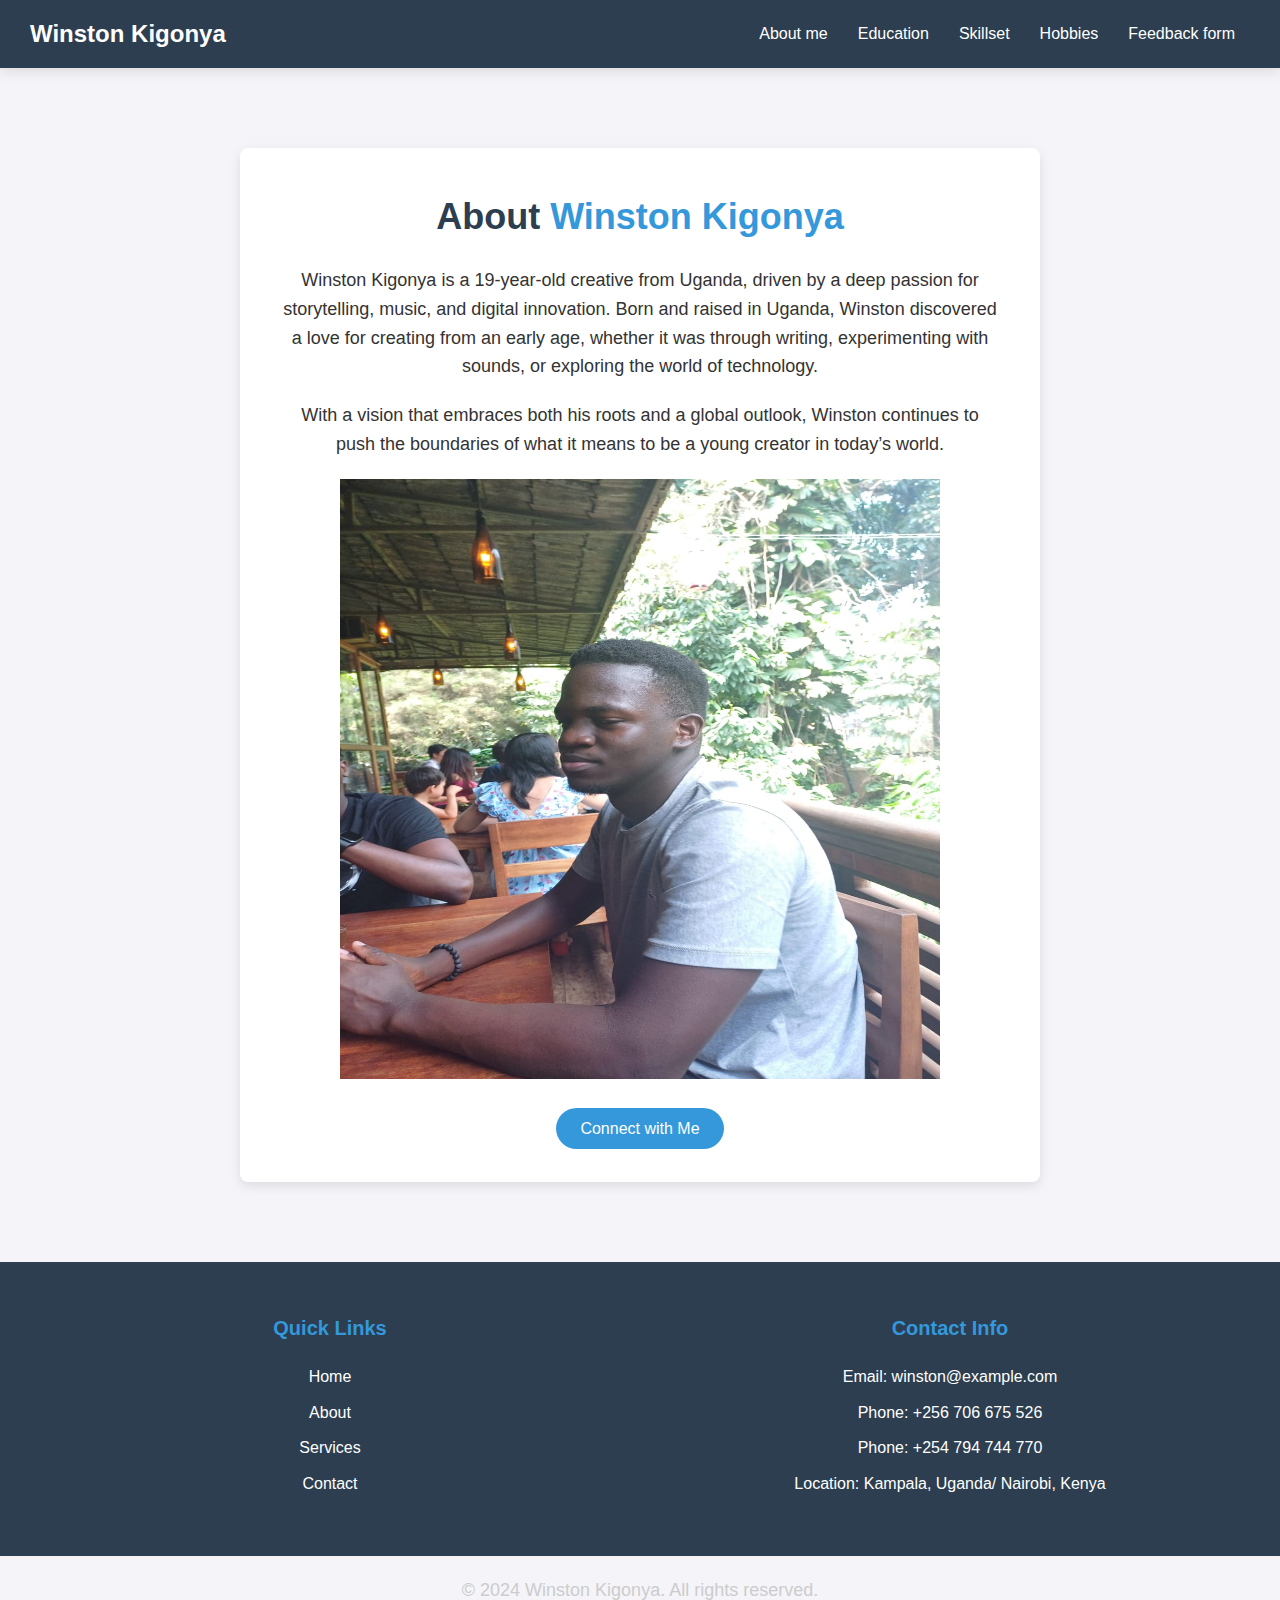
<file: About me.html>
<!DOCTYPE html>
<html lang="en">
  <head>
    <meta charset="UTF-8" />
    <meta name="viewport" content="width=device-width, initial-scale=1.0" />
    <meta http-equiv="X-UA-Compatible" content="ie=edge" />
    <title>About Winston Kigonya</title>
    <style>
      /* Reset default browser styles */
      * {
        margin: 0;
        padding: 0;
        box-sizing: border-box;
      }
    

      body {
        font-family: "Arial", sans-serif;
        background-color: #f4f4f9;
        color: #333;
        line-height: 1.6;
        padding: 0;
      }

      /* Navigation Bar Styling */
      nav {
        background-color: #2c3e50;
        color: #fff;
        padding: 15px 30px;
        display: flex;
        justify-content: space-between;
        align-items: center;
        box-shadow: 0 4px 12px rgba(0, 0, 0, 0.1);
        position: sticky;
      }

      nav .logo {
        font-size: 24px;
        font-weight: bold;
      }

      nav ul {
        list-style: none;
        display: flex;
      }

      nav ul li {
        margin: 0 15px;
      }

      nav ul li a {
        color: #fff;
        text-decoration: none;
        font-size: 16px;
        transition: color 0.3s ease;
      }

      nav ul li a:hover {
        color: #3498db;
      }

      /* About Section Styling */
      .about-container {
        background-color: #fff;
        border-radius: 8px;
        box-shadow: 0 4px 12px rgba(0, 0, 0, 0.1);
        max-width: 800px;
        margin: 80px auto;
        padding: 40px;
        text-align: center;
        transition: transform 0.3s ease;
      }

      .about-container:hover {
        transform: scale(1.03);
      }

      h1 {
        font-size: 36px;
        margin-bottom: 20px;
        color: #2c3e50;
      }

      p {
        font-size: 18px;
        margin-bottom: 20px;
      }

      .highlight {
        color: #3498db;
      }

      /* Button styling */
      .button-container {
        margin-top: 30px;
      }

      .button {
        text-decoration: none;
        background-color: #3498db;
        color: #fff;
        padding: 12px 24px;
        border-radius: 25px;
        font-size: 16px;
        transition: background-color 0.3s ease;
      }

      .button:hover {
        background-color: #2980b9;
      }

       /* Footer Style */
       footer {
            background-color: #2c3e50;
            color: #fff;
            padding: 40px 20px;
            display: flex;
            justify-content: space-between;
            flex-wrap: wrap;
            text-align: center;
        }

        .footer-section {
            flex: 1;
            padding: 10px;
            min-width: 250px;
        }

        .footer-section h4 {
            font-size: 20px;
            margin-bottom: 20px;
            color: #3498db;
        }

        .footer-section ul {
            list-style: none;
            padding: 0;
        }

        .footer-section ul li {
            margin-bottom: 10px;
        }

        .footer-section ul li a {
            color: #fff;
            text-decoration: none;
            transition: color 0.3s ease;
        }

        .footer-section ul li a:hover {
            color: #3498db;
        }

       
        .footer-bottom {
            text-align: center;
            margin-top: 20px;
            color: #ccc;
        }

        /* Responsive Design */
        @media (max-width: 768px) {
            footer {
                flex-direction: column;
            }

            .footer-section {
                margin-bottom: 30px;
            }
        }


      /* Responsive design for smaller screens */
      @media (max-width: 768px) {
        nav ul {
          display: block;
          text-align: center;
        }

        nav ul li {
          margin: 10px 0;
        }

        h1 {
          font-size: 28px;
        }

        p {
          font-size: 16px;
        }
      }
    </style>
  </head>
  <body>
    <!-- Navigation Bar -->
    <nav>
      <div class="logo">Winston Kigonya</div>
      <ul>
        <li><a href="About me.html">About me</a></li>
        <li><a href="education.html">Education</a></li>
        <li><a href="skillset.html">Skillset</a></li>
        <li><a href="Like watching.html">Hobbies</a></li>
        <li><a href="form2.html">Feedback form</a></li>
      </ul>
    </nav>

    <!-- About Section -->
    <div class="about-container">
      <h1>About <span class="highlight">Winston Kigonya</span></h1>
      <p>
        Winston Kigonya is a 19-year-old creative from Uganda, driven by a deep
        passion for storytelling, music, and digital innovation. Born and raised
        in Uganda, Winston discovered a love for creating from an early age,
        whether it was through writing, experimenting with sounds, or exploring
        the world of technology.
      </p>
      <p>
        With a vision that embraces both his roots and a global outlook, Winston
        continues to push the boundaries of what it means to be a young creator
        in today’s world.
      </p>
      <img src="images/WhatsApp Image 2024-09-11 at 10.16.38_cddfa6f8.jpg" alt="ME" width="600" height="600">
      <div class="button-container">
        <a href="https://linkedin.com/in/winston-kigonya-585933262" class="button">Connect with Me</a>
      </div>
    </div>
    <!-- Footer Section -->
    <footer>
      <!-- Quick Links -->
      <div class="footer-section">
          <h4>Quick Links</h4>
          <ul>
              <li><a href="#">Home</a></li>
              <li><a href="#">About</a></li>
              <li><a href="#">Services</a></li>
              <li><a href="#">Contact</a></li>
          </ul>
      </div>
      <!-- Contact Info -->
      <div class="footer-section">
          <h4>Contact Info</h4>
          <ul>
              <li>Email: winston@example.com</li>
              <li>Phone: +256 706 675 526</li>
              <li>Phone: +254 794 744 770</li>
              <li>Location: Kampala, Uganda/ Nairobi, Kenya</li>
          </ul>
      </div>
  </footer>

  <!-- Footer Bottom -->
  <div class="footer-bottom">
      <p>&copy; 2024 Winston Kigonya. All rights reserved.</p>
  </div>
  </body>
</html>
</file>
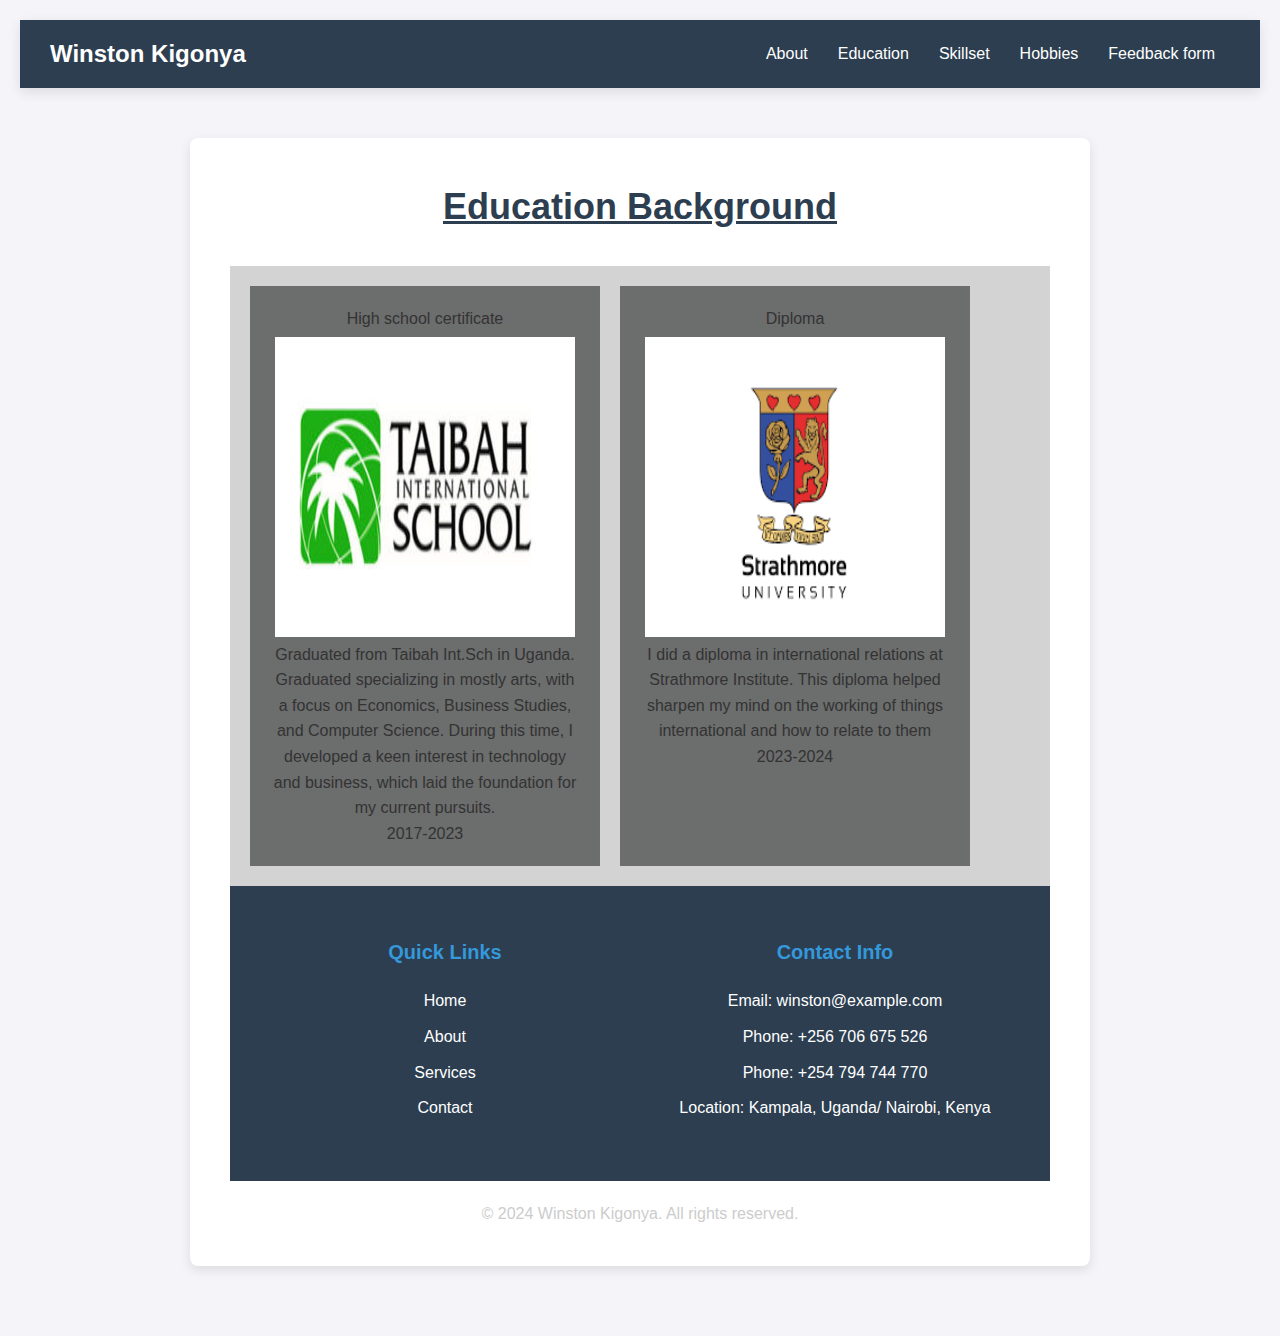
<file: education.html>
<!DOCTYPE html>
<html lang="en">
  <head>
    <meta charset="UTF-8" />
    <meta name="viewport" content="width=device-width, initial-scale=1.0" />
    <meta http-equiv="X-UA-Compatible" content="ie=edge" />
    <title>Education Background | Winston Kigonya</title>
    <style>

      
           /* Reset default styles */
           * {
             margin: 0;
             padding: 0;
             box-sizing: border-box;
           }

           body {
             font-family: "Arial", sans-serif;
             background-color: #f4f4f9;
             color: #333;
             line-height: 1.6;
             padding: 20px;
           }

           /* Navbar styling */
           nav {
             background-color: #2c3e50;
             color: #fff;
             padding: 15px 30px;
             display: flex;
             justify-content: space-between;
             align-items: center;
             box-shadow: 0 4px 12px rgba(0, 0, 0, 0.1);
           }

           nav .logo {
             font-size: 24px;
             font-weight: bold;
           }

           nav ul {
             list-style: none;
             display: flex;
           }

           nav ul li {
             margin: 0 15px;
           }

           nav ul li a {
             color: #fff;
             text-decoration: none;
             font-size: 16px;
             transition: color 0.3s ease;
           }

           nav ul li a:hover {
             color: #3498db;
           }

           /* Education section styling */
           .education-container {
             background-color: #fff;
             border-radius: 8px;
             box-shadow: 0 4px 12px rgba(0, 0, 0, 0.1);
             max-width: 900px;
             margin: 50px auto;
             padding: 40px;
             text-align: left;
           }
           .grid-container {
      display: grid;
      grid-template-columns: repeat(4, 1fr);
      gap: 20px;
      background-color: lightgray;
      padding: 20px;
      }
      .grid-item {
      background-color: rgb(108, 109, 109);
      padding: 20px;
      text-align: center;}
           h1 {
             font-size: 36px;
             margin-bottom: 30px;
             color: #2c3e50;
             text-align: center;
           }
           .education-item {
            margin-bottom: 30px;
        }

        .education-item h2 {
            font-size: 24px;
            color: #3498db;
        }

        .education-item h3 {
            font-size: 20px;
            color: #2c3e50;
        }

        .education-item p {
            font-size: 16px;
            margin-top: 5px;
            color: #555;
        }
           .img{
             float: left;
             margin: 5px;
           }

           /* Footer Style */
       footer {
            background-color: #2c3e50;
            color: #fff;
            padding: 40px 20px;
            display: flex;
            justify-content: space-between;
            flex-wrap: wrap;
            text-align: center;
        }

        .footer-section {
            flex: 1;
            padding: 10px;
            min-width: 250px;
        }

        .footer-section h4 {
            font-size: 20px;
            margin-bottom: 20px;
            color: #3498db;
        }

        .footer-section ul {
            list-style: none;
            padding: 0;
        }

        .footer-section ul li {
            margin-bottom: 10px;
        }

        .footer-section ul li a {
            color: #fff;
            text-decoration: none;
            transition: color 0.3s ease;
        }

        .footer-section ul li a:hover {
            color: #3498db;
        }

       
        .footer-bottom {
            text-align: center;
            margin-top: 20px;
            color: #ccc;
        }

        /* Responsive Design */
        @media (max-width: 768px) {
            footer {
                flex-direction: column;
            }

            .footer-section {
                margin-bottom: 30px;
            }
        }

           /* Responsive design for smaller screens */
           @media (max-width: 768px) {
             h1 {
               font-size: 28px;
             }

             .education-item h2 {
               font-size: 20px;
             }

             .education-item h3 {
               font-size: 18px;
             }

             .education-item p {
               font-size: 14px;
             }
           }

            
    </style>
  </head>
  <body>
    <!-- Navigation Bar -->
    <nav>
      <div class="logo">Winston Kigonya</div>
      <ul>
        <li><a href="About me.html">About</a></li>
        <li><a href="education.html">Education</a></li>
        <li><a href="skillset.html">Skillset</a></li>
        <li><a href="Like watching.html">Hobbies</a></li>
        <li><a href="form2.html">Feedback form</a></li>
      </ul>
    </nav>

    <!-- Education Background Section -->
    <div class="education-container">
      <h1 style="text-align: center;"><u><b>Education Background</b></u></h1>
      <div class="grid-container">
        <div class="grid-item">
          High school certificate
          <img
            class="img"
            style="float: right"
            src="images/Taibah-International-School-logo-300x155.jpg"
            alt="Taibah"
            width="300"
            height="300"
          />
          <p>
            Graduated from Taibah Int.Sch in Uganda. Graduated specializing in
            mostly arts, with a focus on Economics, Business Studies, and
            Computer Science. During this time, I developed a keen interest in
            technology and business, which laid the foundation for my current
            pursuits.
          </p>
          <p>2017-2023</p>
        </div>

        <div class="grid-item">
          Diploma
          <img
            class="img"
            style="float: right"
            src="images/download.png"
            alt="Strathmore"
            width="300"
            height="300"
          />
          <p>
            I did a diploma in international relations at Strathmore Institute.
            This diploma helped sharpen my mind on the working of things
            international and how to relate to them
          </p>
          <p>2023-2024</p>
        </div>
      </div>
    </body>
      <footer>
        <!-- Quick Links -->
        <div class="footer-section">
            <h4>Quick Links</h4>
            <ul>
                <li><a href="#">Home</a></li>
                <li><a href="#">About</a></li>
                <li><a href="#">Services</a></li>
                <li><a href="#">Contact</a></li>
            </ul>
        </div>
        <!-- Contact Info -->
        <div class="footer-section">
            <h4>Contact Info</h4>
            <ul>
                <li>Email: winston@example.com</li>
                <li>Phone: +256 706 675 526</li>
                <li>Phone: +254 794 744 770</li>
                <li>Location: Kampala, Uganda/ Nairobi, Kenya</li>
            </ul>
        </div>
    </footer>
  
    <!-- Footer Bottom -->
    <div class="footer-bottom">
        <p>&copy; 2024 Winston Kigonya. All rights reserved.</p>
    </div>
</html>
</file>
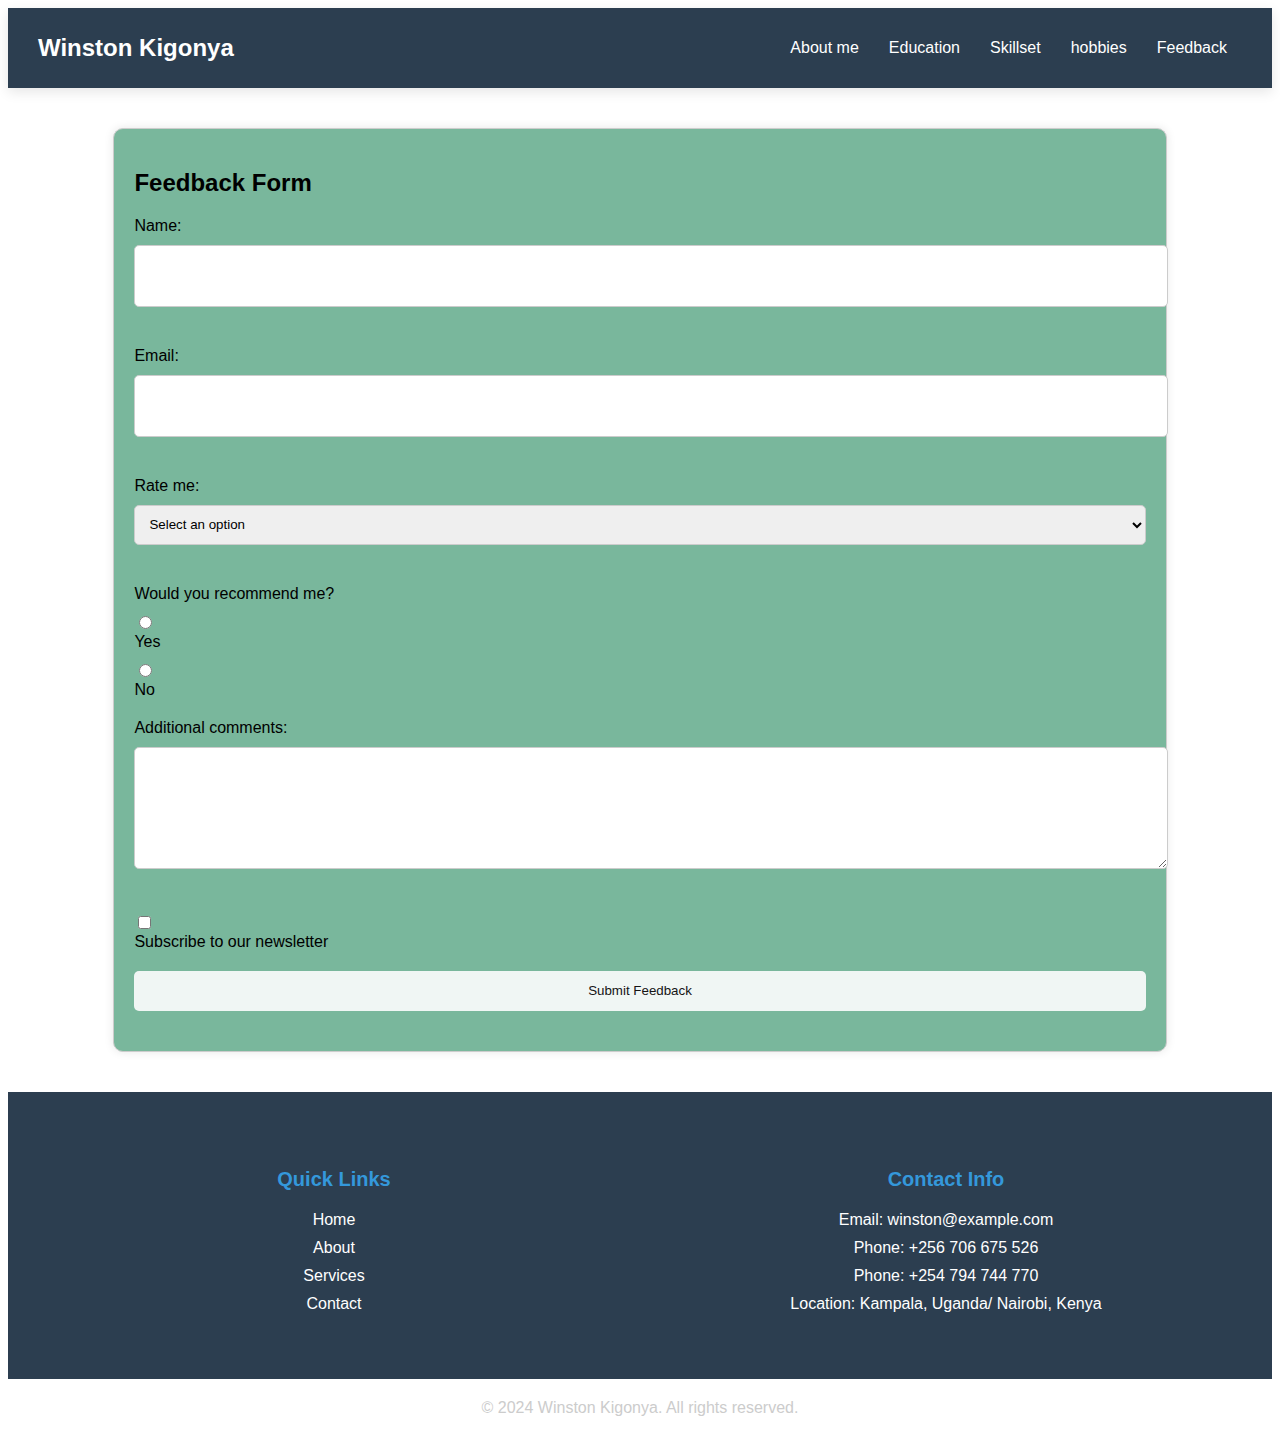
<file: form2.html>
<!DOCTYPE html>
<html>
<head>
	<title>Feedback Form</title>
	<style>
		/* Add some basic styling to make the form look better */
		body {
			font-family: Arial, sans-serif;
		}
		.form-container{
			background-color:#79b79c;
		}
		.form-container {
			width: 80%;
			margin: 40px auto;
			padding: 20px;

			border: 1px solid #ccc;
			border-radius: 10px;
			box-shadow: 0 0 10px rgba(0, 0, 0, 0.1);
		}
		
		.form-group {
			margin-bottom: 20px;
		}
		
		.form-group label {
			display: block;
			margin-bottom: 10px;
		}
		
		.form-group input[type="text"], .form-group input[type="email"] {
			width: 100%;
			height: 40px;
			margin-bottom: 20px;
			padding: 10px;
			border: 1px solid #ccc;
			border-radius: 5px;
		}
		
		.form-group select {
			width: 100%;
			height: 40px;
			margin-bottom: 20px;
			padding: 10px;
			border: 1px solid #ccc;
			border-radius: 5px;
		}
		
		.form-group textarea {
			width: 100%;
			height: 100px;
			margin-bottom: 20px;
			padding: 10px;
			border: 1px solid #ccc;
			border-radius: 5px;
		}
		
		.form-group input[type="radio"] {
			margin-right: 10px;
		}
		
		.form-group input[type="checkbox"] {
			margin-right: 10px;
		}
		
		.form-group input[type="submit"] {
			width: 100%;
			height: 40px;
			background-color: #f0f6f4;
			color: #151414;
			padding: 10px;
			border: none;
			border-radius: 5px;
			cursor: pointer;
		}
		
		.form-group input[type="submit"]:hover {
			background-color: #1955ae;
		}
		nav {
             background-color: #2c3e50;
             color: #fff;
             padding: 15px 30px;
             display: flex;
             justify-content: space-between;
             align-items: center;
             box-shadow: 0 4px 12px rgba(0, 0, 0, 0.1);
           }

           nav .logo {
             font-size: 24px;
             font-weight: bold;
           }

           nav ul {
             list-style: none;
             display: flex;
           }

           nav ul li {
             margin: 0 15px;
           }

           nav ul li a {
             color: #fff;
             text-decoration: none;
             font-size: 16px;
             transition: color 0.3s ease;
           }

           nav ul li a:hover {
             color: #3498db;
           }

		    /* Footer Style */
			footer {
            background-color: #2c3e50;
            color: #fff;
            padding: 40px 20px;
            display: flex;
            justify-content: space-between;
            flex-wrap: wrap;
            text-align: center;
        }

        .footer-section {
            flex: 1;
            padding: 10px;
            min-width: 250px;
        }

        .footer-section h4 {
            font-size: 20px;
            margin-bottom: 20px;
            color: #3498db;
        }

        .footer-section ul {
            list-style: none;
            padding: 0;
        }

        .footer-section ul li {
            margin-bottom: 10px;
        }

        .footer-section ul li a {
            color: #fff;
            text-decoration: none;
            transition: color 0.3s ease;
        }

        .footer-section ul li a:hover {
            color: #3498db;
        }

       
        .footer-bottom {
            text-align: center;
            margin-top: 20px;
            color: #ccc;
        }
	</style>
</head>
<body>
	 <!-- Navigation Bar -->
	 <nav>
        <div class="logo">Winston Kigonya</div>
        <ul>
            <li><a href="About me.html">About me</a></li>
            <li><a href="education.html">Education</a></li>
            <li><a href="skillset.html">Skillset</a></li>
            <li><a href="Like watching.html">hobbies</a></li>
            <li><a href="form2.html">Feedback</a></li>
        </ul>
    </nav> 
	<div class="form-container">
		<h2>Feedback Form</h2>
		<form>
			<div class="form-group">
				<!--input of the name-->
				<label for="name">Name:</label>
				<input type="text" id="name" name="name" required>
			</div>
			<div class="form-group">
				<!--input of the email-->
				<label for="email">Email:</label>
				<input type="email" id="email" name="email" required>
			</div>
			<div class="form-group">
				<!--input of the drop down options-->
				<label for="experience">Rate me:</label>
				<select id="experience" name="experience" required>
					<option value="">Select an option</option>
					<option value="Excellent">Excellent</option>
					<option value="Good">Good</option>
					<option value="Average">Average</option>
					<option value="Poor">Poor</option>
				</select>
			</div>
			<div class="form-group">
				<!--check yes/no -->
				<label>Would you recommend me?</label>
				<input type="radio" id="recommend-yes" name="recommend" value="Yes">
				<label for="recommend-yes">Yes</label>
				<input type="radio" id="recommend-no" name="recommend" value="No">
				<label for="recommend-no">No</label>
			</div>
			<div class="form-group">
				<!--text area for additional comment-->
				<label for="comments">Additional comments:</label>
				<textarea id="comments" name="comments"></textarea>
			</div>
			<div class="form-group">
				<!--checkbox area-->
				<input type="checkbox" id="newsletter" name="newsletter">
				<label for="newsletter">Subscribe to our newsletter</label>
			</div>
			<div class="form-group">
				<!--submit button-->
				<input type="submit" value="Submit Feedback">
			</div>
		</form>
	</div>
	<footer>
		<!-- Quick Links -->
		<div class="footer-section">
			<h4>Quick Links</h4>
			<ul>
				<li><a href="#">Home</a></li>
				<li><a href="#">About</a></li>
				<li><a href="#">Services</a></li>
				<li><a href="#">Contact</a></li>
			</ul>
		</div>
		<!-- Contact Info -->
		<div class="footer-section">
			<h4>Contact Info</h4>
			<ul>
				<li>Email: winston@example.com</li>
				<li>Phone: +256 706 675 526</li>
				<li>Phone: +254 794 744 770</li>
				<li>Location: Kampala, Uganda/ Nairobi, Kenya</li>
			</ul>
		</div>
	</footer>
  
	<!-- Footer Bottom -->
	<div class="footer-bottom">
		<p>&copy; 2024 Winston Kigonya. All rights reserved.</p>
	</div>
</body>
</html>
</file>
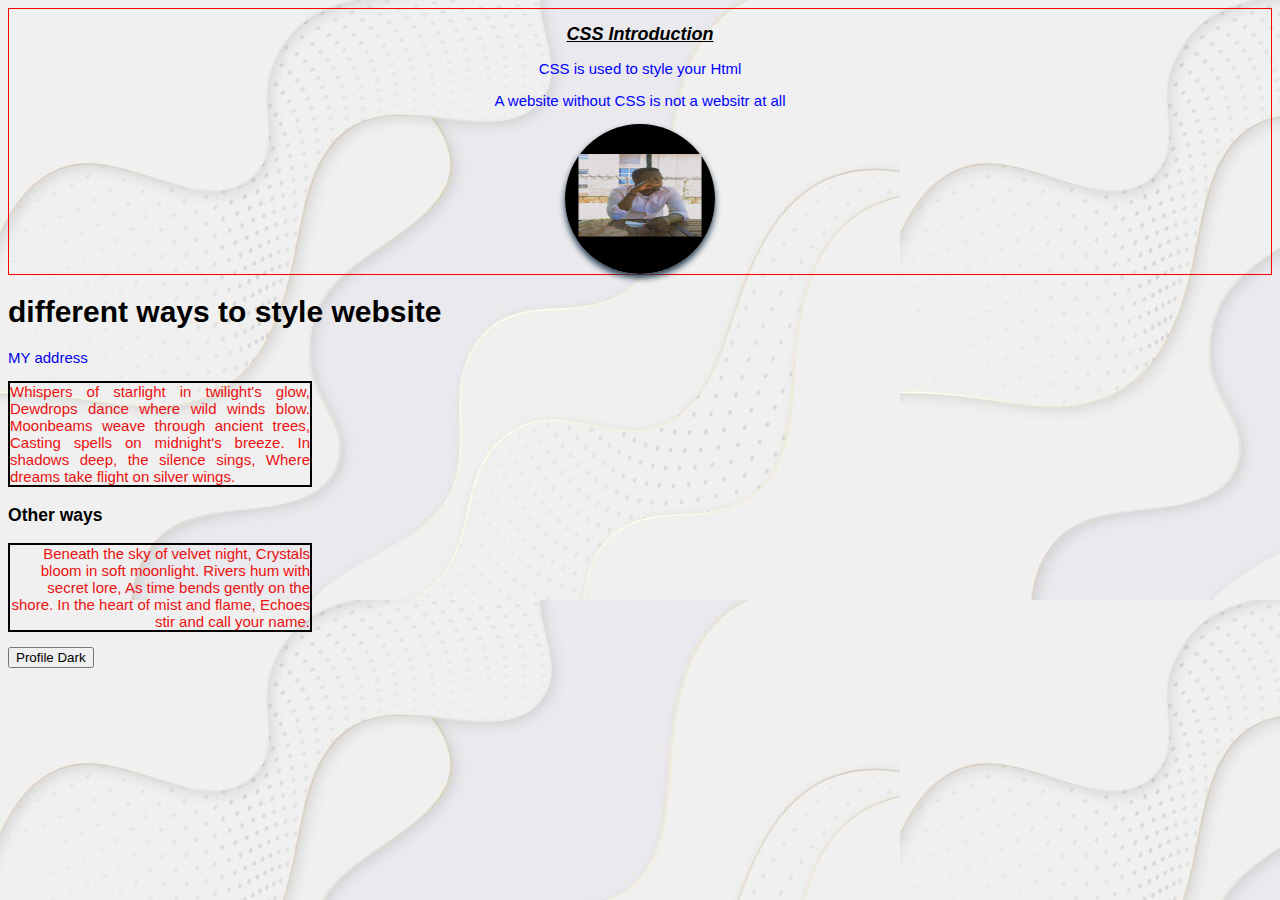
<file: samplecss.html>
<!DOCTYPE html>
<html lang="en">
  <head>
    <meta charset="UTF-8" />
    <meta name="viewport" content="width=device-width, initial-scale=1.0" />
    <link rel="stylesheet" href="sample.css" />
    <title>Document</title>
    <link
      href="https://fonts.googleapis.com/css2?family=Protest+Guerrilla&display=swap"
      rel="stylesheet"
      href="https://cdn.jsdelivr.net/npm/bootstrap@5.3.3/dist/css/bootstrap.min.css"
      rel="stylesheet"
      integrity="sha384-QWTKZyjpPEjISv5WaRU9OFeRpok6YctnYmDr5pNlyT2bRjXh0JMhjY6hW+ALEwIH"
      crossorigin="anonymous"/>
  </head>
  <style>
    p {
      color: blue;
      font-family: "Franklin Gothic Medium", "Arial Narrow", Arial, sans-serif;
      text-align: center;
    }
  </style>
  <body>
    <div>
      <h2 style="font-style: italic; text-align: center">
        <u>CSS Introduction</u>
      </h2>
      <p>CSS is used to style your Html</p>
      <p>A website without CSS is not a websitr at all</p>
      <img
        class="image"
        src="images/WhatsApp Image 2024-09-03 at 12.52.06_006f9510.jpg"
        alt="me"
      />
    </div>
    <section>
      <h1>different ways to style website</h1>
      <a href="https://qwetu.co.ke/ "> MY address</a>
      <p class="p1">
        Whispers of starlight in twilight's glow, Dewdrops dance where wild
        winds blow. Moonbeams weave through ancient trees, Casting spells on
        midnight's breeze. In shadows deep, the silence sings, Where dreams take
        flight on silver wings.
      </p>
    </section>
    <h3>Other ways</h3>
    <p class="p2">
      Beneath the sky of velvet night, Crystals bloom in soft moonlight. Rivers
      hum with secret lore, As time bends gently on the shore. In the heart of
      mist and flame, Echoes stir and call your name.
    </p>
    <button type="button" class="btn btn-primary position-relative">
        Profile
        <span class="position-absolute top-0 start-100 translate-middle p-2 bg-danger border border-light rounded-circle">
          <span class="badge text-bg-dark">Dark</span>
        </span>
      </button>
  </body>
</html>
</file>
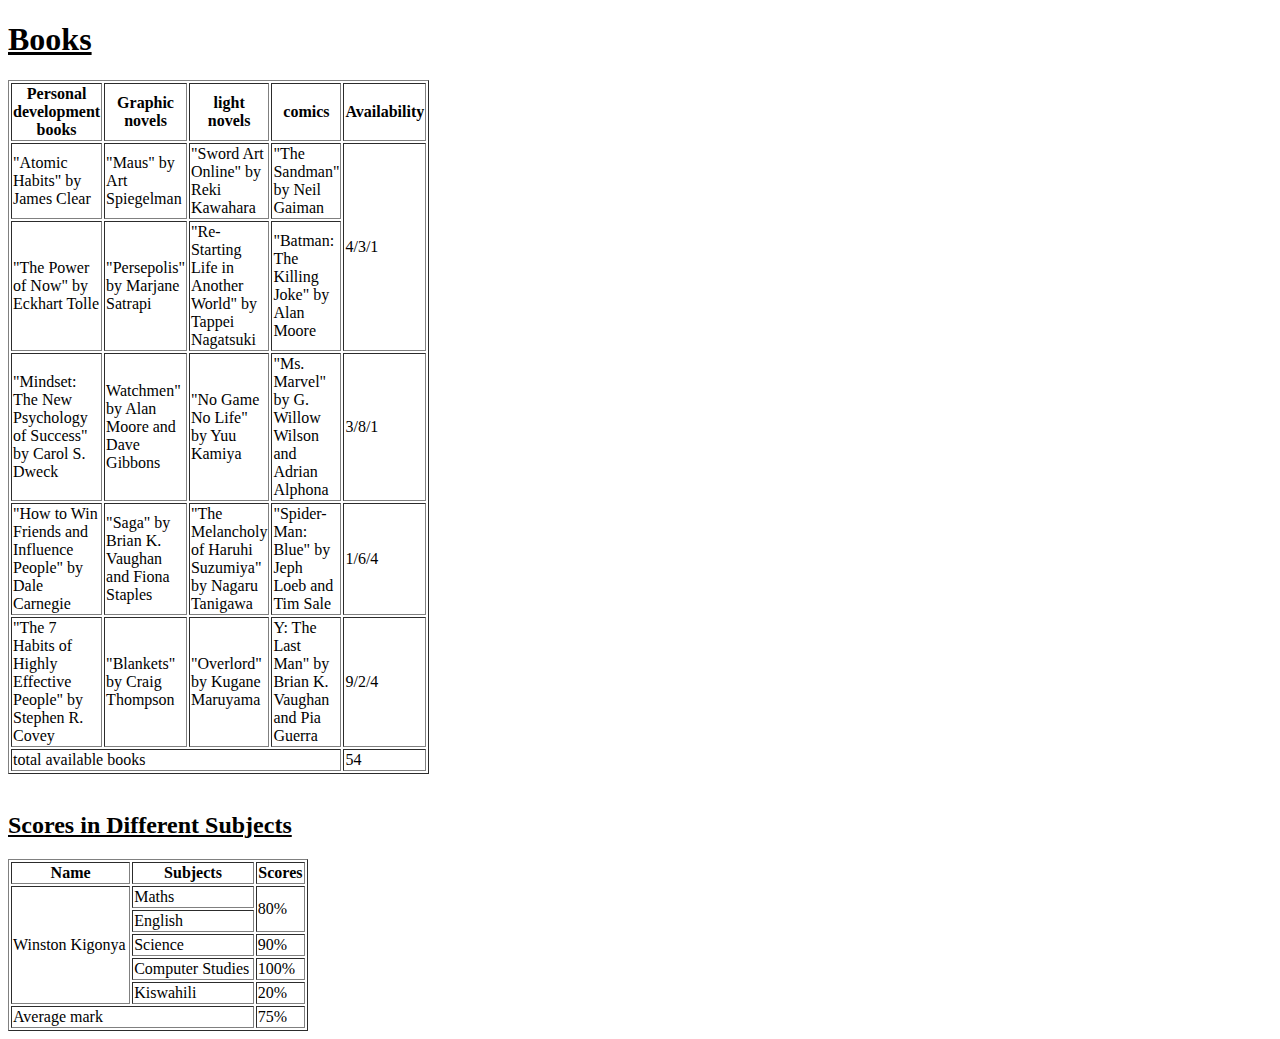
<file: table2.html>
<!DOCTYPE html>
<html lang="en">
<head>
    <meta charset="UTF-8">
    <meta name="viewport" content="width=device-width, initial-scale=1.0">
    <title>Table</title>
</head>
<body>
    <h1><u> Books</u></h1>
    <table border="1" width="300">
        <thead>
            <tr>
                <th>Personal development books</th>
                <th>Graphic novels</th>
                <th>light novels</th>
                <th>comics</th>
                <th>Availability</th>
              </tr>
        </thead>
        <tbody>
            <tr>
              <td>"Atomic Habits" by James Clear</td>
              <td>"Maus" by Art Spiegelman</td>
              <td>"Sword Art Online" by Reki Kawahara</td>
              <td>"The Sandman" by Neil Gaiman</td>
              <td rowspan="2">4/3/1</td>
            </tr>
            <tr>
                <td>"The Power of Now" by Eckhart Tolle</td>
                <td>"Persepolis" by Marjane Satrapi</td>
                <td>"Re- Starting Life in Another World" by Tappei Nagatsuki</td>
                <td>"Batman: The Killing Joke" by Alan Moore </td>
                <!--<td>4/3/1</td>!-->
            </tr>
            <tr>
                <td>"Mindset: The New Psychology of Success" by Carol S. Dweck</td>
                <td>Watchmen" by Alan Moore and Dave Gibbons </td>
                <td>"No Game No Life" by Yuu Kamiya </td>
                <td>"Ms. Marvel" by G. Willow Wilson and Adrian Alphona </td>
                <td>3/8/1</td>
            </tr>
            <tr>
                <td>"How to Win Friends and Influence People" by Dale Carnegie</td>
                <td>"Saga" by Brian K. Vaughan and Fiona Staples </td>
                <td>"The Melancholy of Haruhi Suzumiya" by Nagaru Tanigawa </td>
                <td>"Spider-Man: Blue" by Jeph Loeb and Tim Sale </td>
                <td>1/6/4</td>
            </tr>
            <tr>
              <td>"The 7 Habits of Highly Effective People" by Stephen R. Covey</td>
              <td>"Blankets" by Craig Thompson</td>
              <td>"Overlord" by Kugane Maruyama</td>
              <td>Y: The Last Man" by Brian K. Vaughan and Pia Guerra</td>
              <td>9/2/4</td>
            </tr>
        <tfoot>
            <td colspan="4">total available books</td>
            <td>54</td>
        </tfoot>  
    </table>      
<br>
<h2><u>Scores in Different Subjects</u></h2>
<table border="1" width="300">
    <thead>
       <tr>
        <th>Name</th>
        <th>Subjects</th>
        <th>Scores</th>
       </tr>
    </thead>
    <tbody>
      <tr>
       <td rowspan="5">Winston Kigonya</td>
       <td>Maths</td>
       <td rowspan="2">80%</td>
      </tr>
      <tr>
       <!--<td>Winston Kigonya</td>!-->
       <td>English</td>
       <!--<td>80</td>!-->
      </tr>
      <tr>
       <!--<td>Winston Kigonya</td>!-->
       <td>Science</td>
       <td>90%</td>
      </tr>
      <tr>
       <!--<td>Winston Kigonya</td>!-->
       <td>Computer Studies</td>
       <td>100%</td>
      </tr>
     <tr>
       <!--<td>Winston Kigonya</td>!-->
       <td>Kiswahili</td>
       <td>20%</td>
     </tr>
   </tbody>
   <tfoot>
    <tr>
      <td colspan="2">Average mark</td>
      <td>75%</td>
    </tr>
  </tfoot>
</table>
</head>
</body>
</file>
<file: sample.css>
body{
    background-image: url(images/white-abstract-background_23-2148809462.jpg);
    font-family: "Protest Guerrilla", sans-serif;
    font-size: 15px;
}

.image{
    border-radius: 50%;
    width: 150px;
    height: 150px;
    box-shadow: 0 4px 6px 0 rgba(34, 60, 80, 16);
    transition:all ease-in-out .2s;
    /*centre the image*/
    display: block;
    margin-left: auto;
    margin-right: auto;
}

div{
    border: 1px solid red;
}

h2{
    font-size: larger;
    font-weight: 500px;

}


.p1{
    text-align: justify;
    word-wrap: break-word;
    color: rgb(236, 16, 16);
    width: 300px;
    border: 2px solid black;

}

.p2{
    text-align: right;
    word-wrap: break-word;
    color: rgb(236, 16, 16);
    width: 300px;
    border: 2px solid black;



}

a{
    text-decoration: wavy;

}
a:hover{
    color:yellow;
    text-decoration: wavy;
}
</file>
